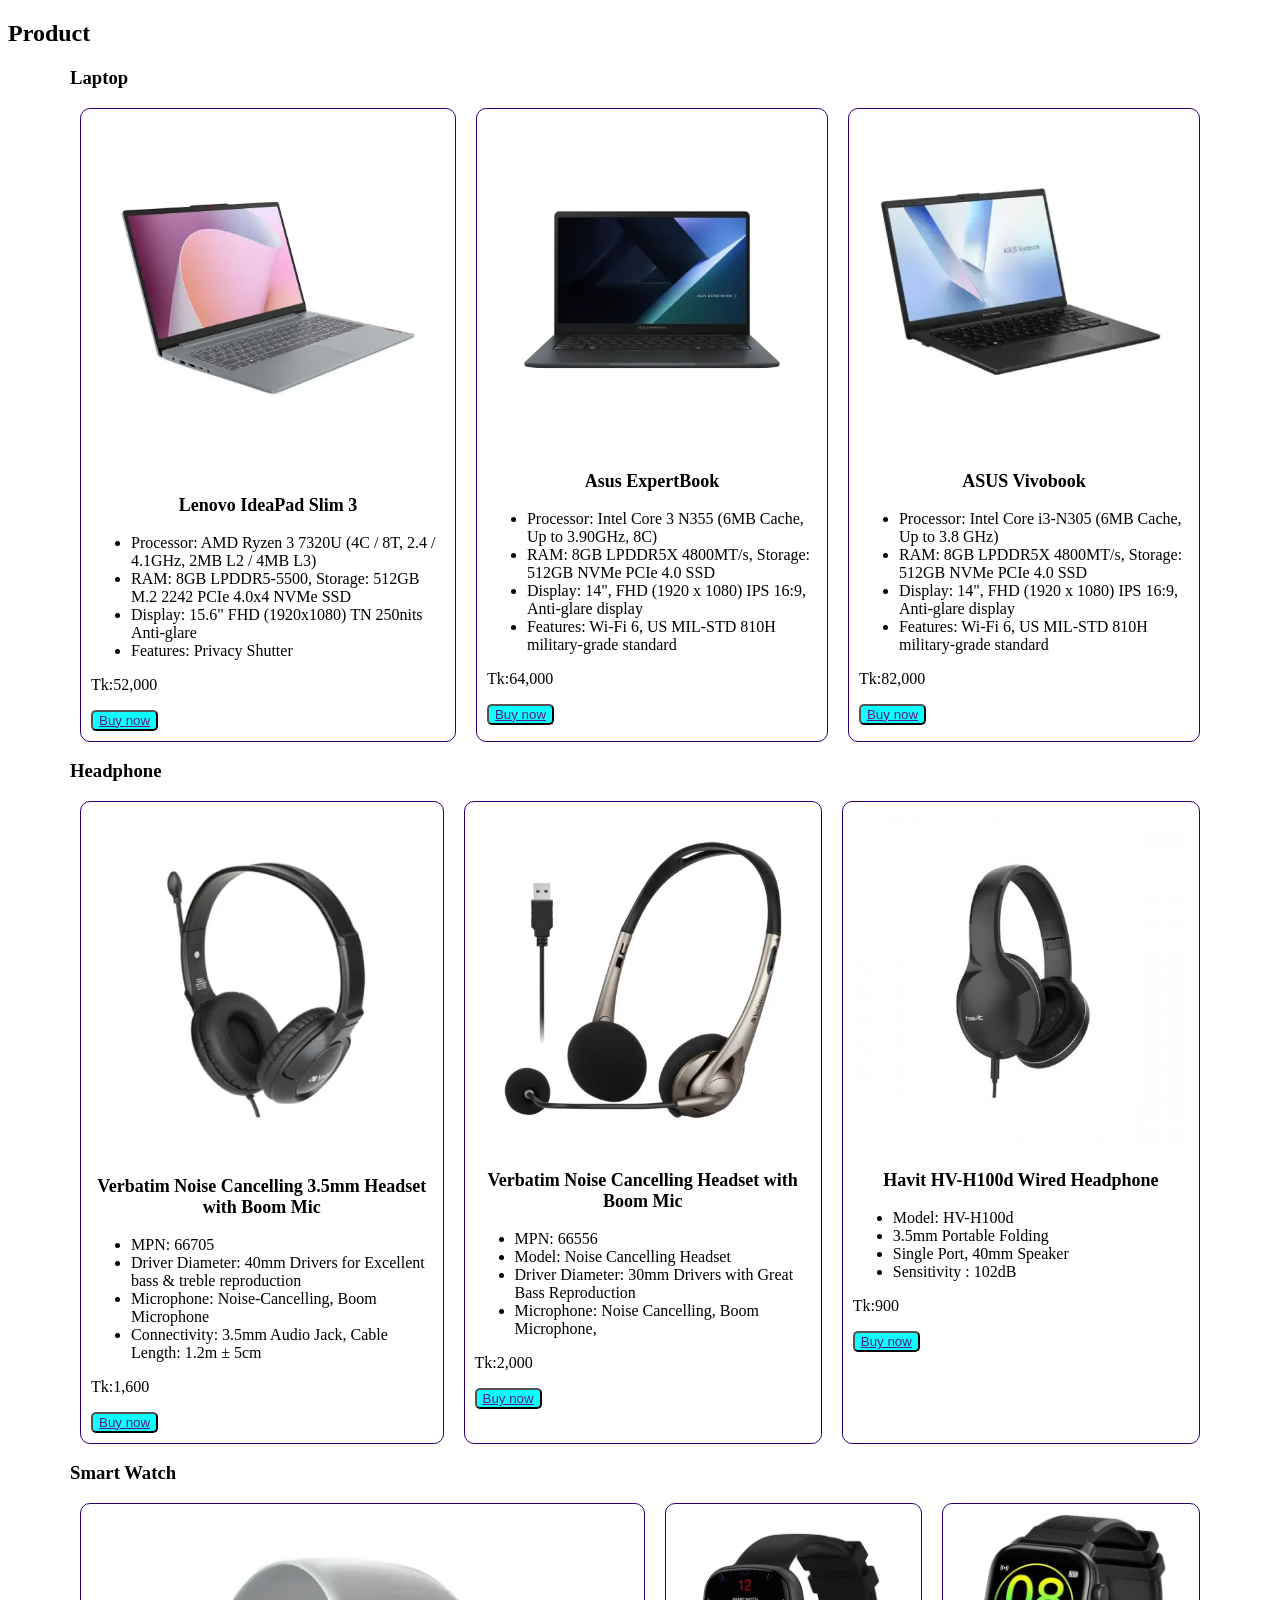
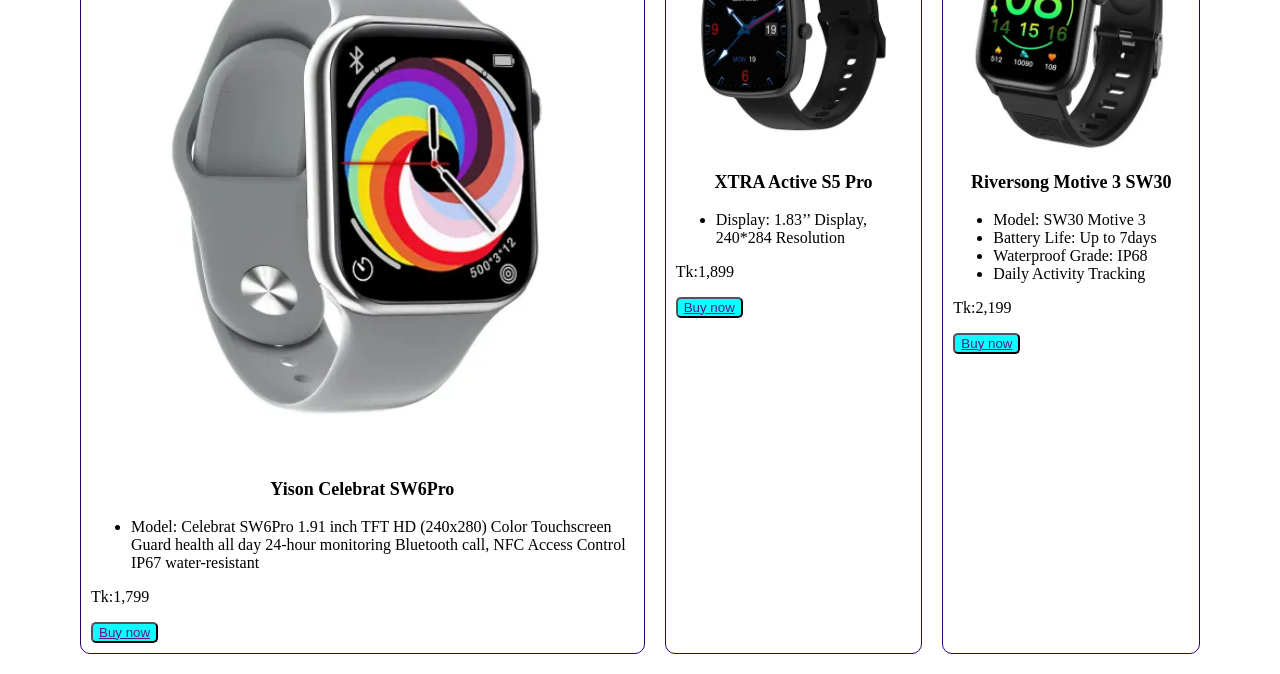
<file: Lab 1/product.html>
<!DOCTYPE html>
<html lang="en">

<head>
    <meta charset="UTF-8">
    <meta name="viewport" content="width=device-width, initial-scale=1.0">
    <title>Document</title>
    <link rel="stylesheet" href="styles/style.css">
</head>

<body>
    <header>
        <h2>Product</h2>
    </header>
    <main>
        <section class="laptop">
            <h3>Laptop</h3>
            <div class="laptop-details">
                <div class="laptop-card">
                    <img src="Images/Laptop/ideapad-slim-3-15amn8-arctic-grey-01-500x500 (1).webp" alt="">
                    <p class="product-name">Lenovo IdeaPad Slim 3</p>
                    <ul>
                        <li>Processor: AMD Ryzen 3 7320U (4C / 8T, 2.4 / 4.1GHz, 2MB L2 / 4MB L3)</li>
                        <li>RAM: 8GB LPDDR5-5500, Storage: 512GB M.2 2242 PCIe 4.0x4 NVMe SSD</li>
                        <li>Display: 15.6" FHD (1920x1080) TN 250nits Anti-glare</li>
                        <li>Features: Privacy Shutter</li>
                    </ul>
                    <p>Tk:52,000</p>
                    <button><a href="">Buy now</a></button>
                </div>

                <div class="laptop-card">

                    <img src="Images/Laptop/expertbook-b1-b1403cva-01-500x500.webp" alt="">
                    <p class="product-name">Asus ExpertBook</p>
                    <ul>
                        <li>Processor: Intel Core 3 N355 (6MB Cache, Up to 3.90GHz, 8C)</li>
                        <li>RAM: 8GB LPDDR5X 4800MT/s, Storage: 512GB NVMe PCIe 4.0 SSD</li>
                        <li>Display: 14", FHD (1920 x 1080) IPS 16:9, Anti-glare display</li>
                        <li>Features: Wi-Fi 6, US MIL-STD 810H military-grade standard</li>
                    </ul>
                    <p>Tk:64,000</p>
                    <button><a href="">Buy now</a></button>
                </div>

                <div class="laptop-card">
                    <img src="Images/Laptop/e1404ga-nk238w-01-500x500.webp" alt="">
                    <p class="product-name">ASUS Vivobook</p>
                    <ul>
                        <li>Processor: Intel Core i3-N305 (6MB Cache, Up to 3.8 GHz)</li>
                        <li>RAM: 8GB LPDDR5X 4800MT/s, Storage: 512GB NVMe PCIe 4.0 SSD</li>
                        <li>Display: 14", FHD (1920 x 1080) IPS 16:9, Anti-glare display</li>
                        <li>Features: Wi-Fi 6, US MIL-STD 810H military-grade standard</li>
                    </ul>
                    <p> Tk:82,000</p>
                    <button><a href="">Buy now</a></button>
                </div>
            </div>
        </section>



        <section class="laptop">
            <h3>Headphone</h3>
            <div class="laptop-details">
                <div class="laptop-card">
                    <img src="Images/Headphone/verbatim-3-5mm-03-500x500.webp" alt="">
                    <p class="product-name">Verbatim Noise Cancelling 3.5mm Headset with Boom Mic</p>
                    <ul>
                        <li>MPN: 66705</li>
                        <li>Driver Diameter: 40mm Drivers for Excellent bass & treble reproduction</li>
                        <li>Microphone: Noise-Cancelling, Boom Microphone</li>
                        <li>Connectivity: 3.5mm Audio Jack, Cable Length: 1.2m ± 5cm</li>
                    </ul>
                    <p>Tk:1,600</p>
                    <button><a href="">Buy now</a></button>
                </div>

                <div class="laptop-card">

                    <img src="Images/Headphone/verbatim-boom-mic-01-500x500.webp" alt="">
                    <p class="product-name">Verbatim Noise Cancelling Headset with Boom Mic</p>
                    <ul>
                        <li>MPN: 66556</li>
                        <li>Model: Noise Cancelling Headset</li>
                        <li>Driver Diameter: 30mm Drivers with Great Bass Reproduction</li>
                        <li>Microphone: Noise Cancelling, Boom Microphone,</li>
                    </ul>
                    <p>Tk:2,000</p>
                    <button><a href="">Buy now</a></button>
                </div>

                <div class="laptop-card">
                    <img src="Images/Headphone/h100d-1-500x500.jpg" alt="">
                    <p class="product-name">Havit HV-H100d Wired Headphone</p>
                    <ul>
                        <li>Model: HV-H100d</li>
                        <li>3.5mm Portable Folding</li>
                        <li>Single Port, 40mm Speaker</li>
                        <li>Sensitivity : 102dB</li>
                    </ul>
                    <p> Tk:900</p>
                    <button><a href="">Buy now</a></button>
                </div>
            </div>
        </section>




        <section class="smartwatch">
            <h3>Smart Watch</h3>
            <div class="laptop-details">
                <div class="laptop-card">
                    <img src="Images/Smartwatch/celebrat-sw6pro-02-500x500.webp" alt="">
                    <p class="product-name">Yison Celebrat SW6Pro </p>
                    <ul>
                        <li>Model: Celebrat SW6Pro
1.91 inch TFT HD (240x280) Color Touchscreen
Guard health all day 24-hour monitoring
Bluetooth call, NFC Access Control
IP67 water-resistant</li>
                    </ul>
                    <p>Tk:1,799</p>
                    <button><a href="">Buy now</a></button>
                </div>

                <div class="laptop-card">

                    <img src="Images/Smartwatch/xtra-active-s5-pro-plus-01-500x500.webp" alt="">
                    <p class="product-name">XTRA Active S5 Pro</p>
                    <ul>
                        <li>Display: 1.83’’ Display, 240*284 Resolution</li>
                    </ul>
                    <p>Tk:1,899</p>
                    <button><a href="">Buy now</a></button>
                </div>

                <div class="laptop-card">
                    <img src="Images/Smartwatch/motive-3-500x500.webp" alt="">
                    <p class="product-name">Riversong Motive 3 SW30</p>
                    <ul>
                        <li>Model: SW30 Motive 3</li>
                        <li>Battery Life: Up to 7days</li>
                        <li>Waterproof Grade: IP68</li>
                        <li>Daily Activity Tracking</li>
                    </ul>
                    <p> Tk:2,199</p>
                    <button><a href="">Buy now</a></button>
                </div>
            </div>
        </section>






    </main>


</body>

</html>
</file>
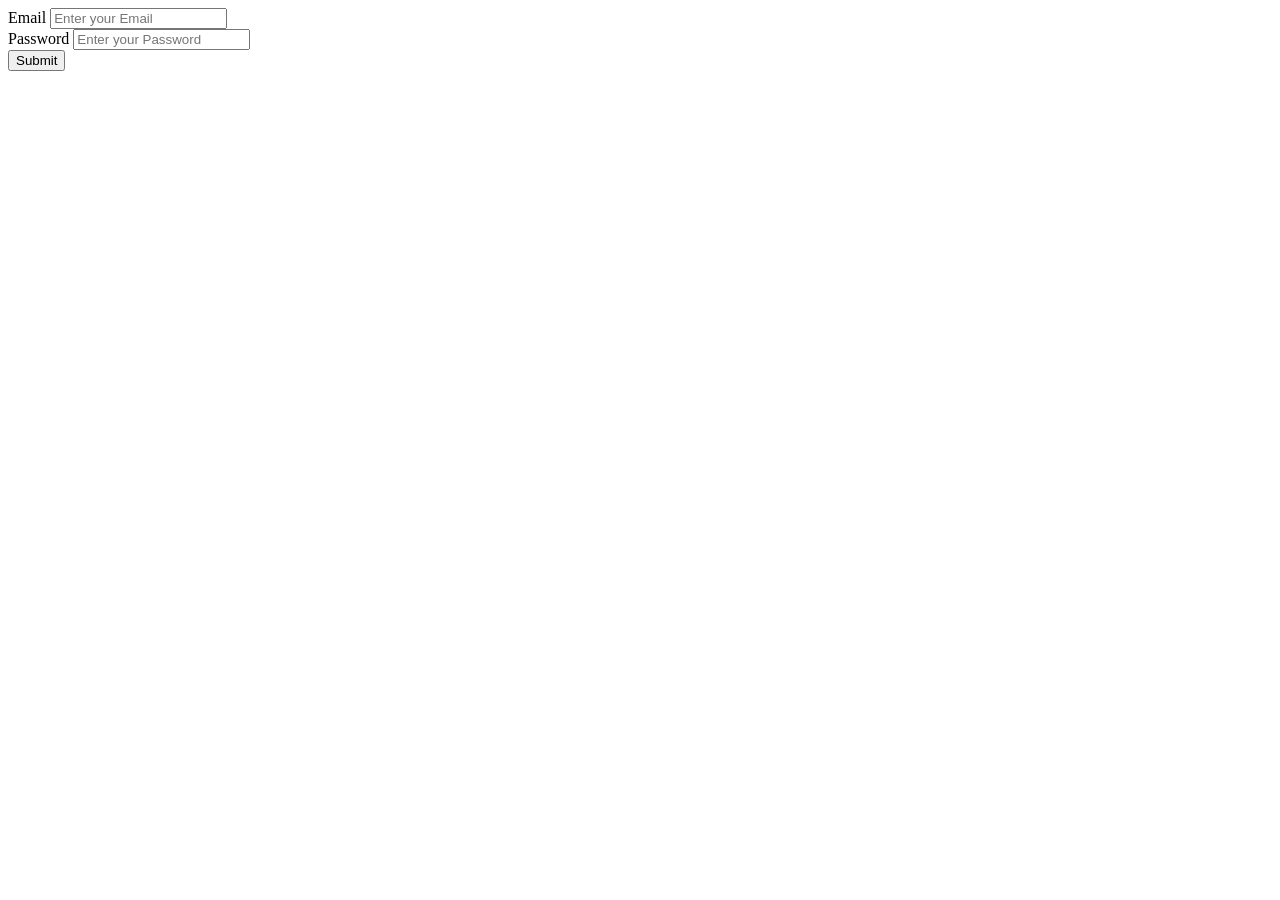
<file: Lab 2/test.html>
<!DOCTYPE html>
<html lang="en">
<head>
    <meta charset="UTF-8">
    <meta name="viewport" content="width=device-width, initial-scale=1.0">
    <title>Document</title>
    <script src="script/script.js"></script>
</head>
<body>
    <form onsubmit="return collectData();">
        <td> Email</td>
        <input type="email" name="" id="email" placeholder="Enter your Email">
            <span id="emailerror"></span>
        <br>
        <td>Password</td>
        <input type="password" name="" id="password" placeholder="Enter your Password">
            <span id="passworderror"></span>
        <br>
        <button type="submit">Submit</button>
    </form>
    <P id="count"></P>
    
</body>
</html>
</file>
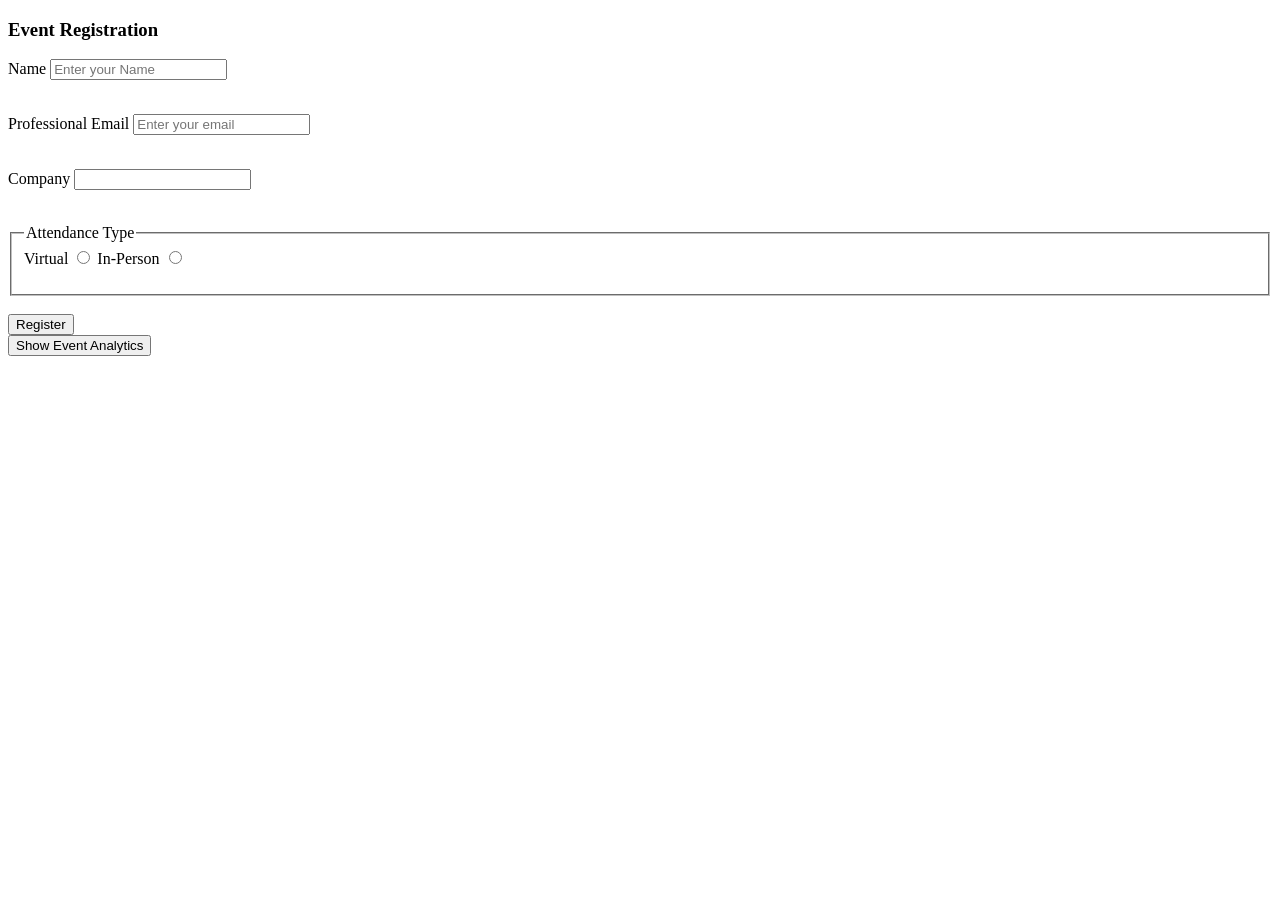
<file: Lab 3/test.html>
<!DOCTYPE html>
<html lang="en">
<head>
<meta charset="UTF-8">
<meta name="viewport" content="width=device-width, initial-scale=1.0">
<title>Event Registration</title>

<script src="script/script.js"></script>

</head>

<body>

<h3>Event Registration</h3>

<form onsubmit="return collectData();">

<label>Name</label>
<input type="text" id="name" placeholder="Enter your Name">
<p id="nameerror" style="color:red"></p>

<br>

<label>Professional Email</label>
<input type="text" id="email" placeholder="Enter your email">
<p id="emailerror" style="color:red"></p>

<br>

<label>Company</label>
<input type="text" id="company">
<p id="companyerror" style="color:red"></p>

<br>

<fieldset>

<legend>Attendance Type</legend>

<label for="virtual">Virtual</label>
<input type="radio" name="attendance" id="virtual" value="Virtual">

<label for="person">In-Person</label>
<input type="radio" name="attendance" id="person" value="InPerson">

<p id="attendanceerror" style="color:red"></p>

</fieldset>

<br>

<button type="submit">Register</button>

</form>

<button type="button" id="analyticsBtn" onclick="dynamic()">
Show Event Analytics
</button>

<div id="analyticsPanel" hidden>

<p>Total Registrants: <span id="total">0</span></p>
<p>Virtual: <span id="virtualCount">0</span></p>
<p>In-Person: <span id="personCount">0</span></p>

</div>

</body>
</html>
</file>
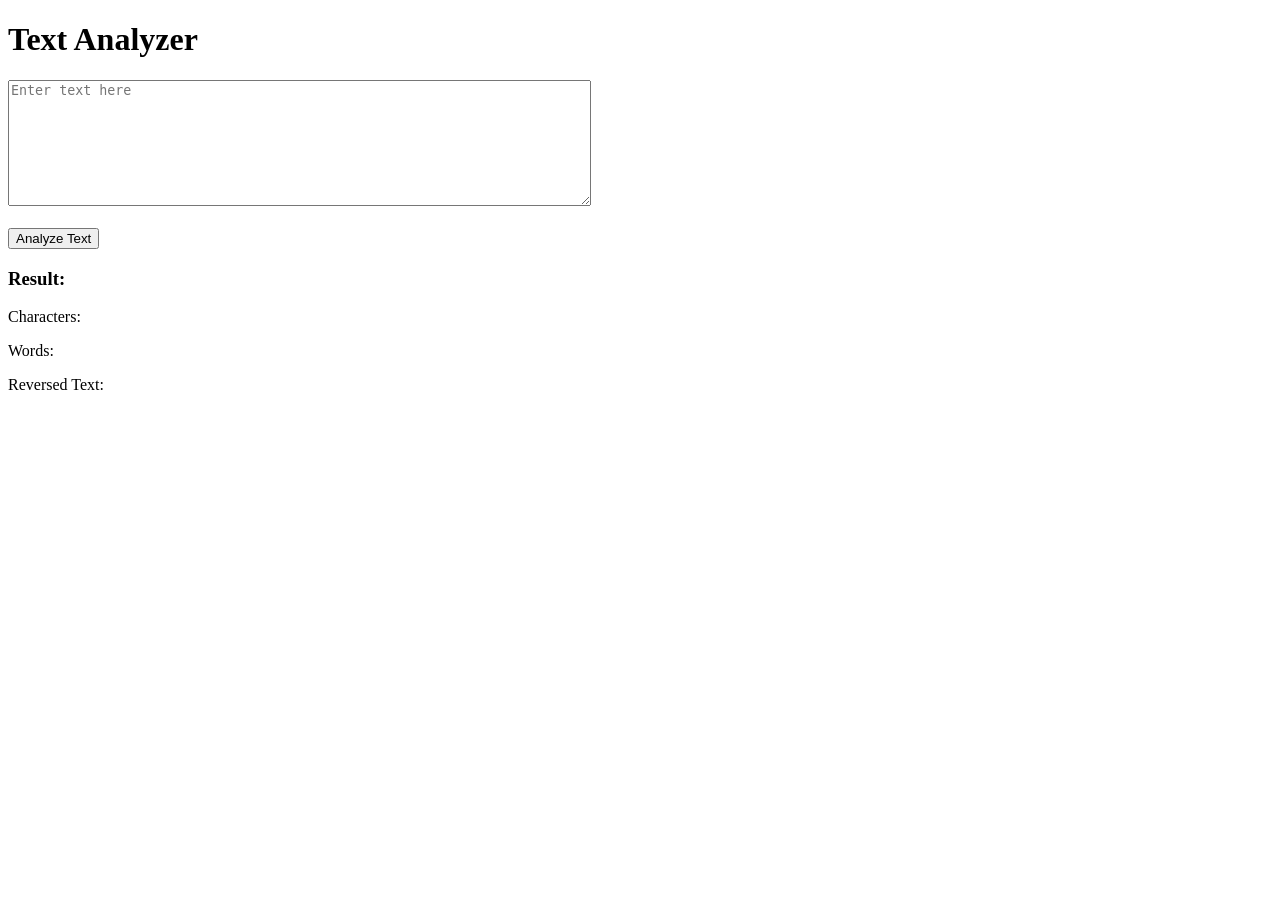
<file: Lab 5/task.html>
<!DOCTYPE html>
<html lang="en">
<head>
    <script src="./script/script.js"></script>
    <meta charset="UTF-8">
    <meta name="viewport" content="width=device-width, initial-scale=1.0">
    <title>Text Analyzer</title>
</head>
<body>
    <h1>Text Analyzer</h1>
 
    <textarea id="textInput" rows="8" cols="70" placeholder="Enter text here"></textarea>
    <br>
    <br>
 
    <button onclick="analyzeText()">Analyze Text</button>
 
    <p id="errorMsg" style="color:red;"></p>
 
    <h3>Result:</h3>
    <p>Characters: <span id="charCount"></span></p>
    <p>Words: <span id="wordCount"></span></p>
    <p>Reversed Text: <span id="reversedText"></span></p>
</body>
</html>
</file>
<file: Lab 1/styles/style.css>
main{
    max-width: 1140px;
    margin: 20px auto;
}



.laptop-details{
    display: flex;
    margin: 15px 10px;
    gap: 20px;
}

.laptop-card{
  border: 1px solid rgb(47, 0, 117);
  padding: 10px;
  border-radius: 10px;
 
}

img{
    width: 100%;
}
.product-name{
    font-weight: bold;
    font-size: large;
    text-align: center;
}
button{
    background-color: rgb(11, 255, 255);
    border-radius: 5px; 
}


.smartwatch-details{
    display: flex;
    margin: 15px 10px;
    gap: 20px;
}

.smartwatch-card{
  border: 1px solid rgb(47, 0, 117);
  padding: 10px;
  border-radius: 10px;
}

.laptop-card:hover{
    border: 1px solid #007bff;
    background-color: rgb(151, 252, 252);

}
</file>
